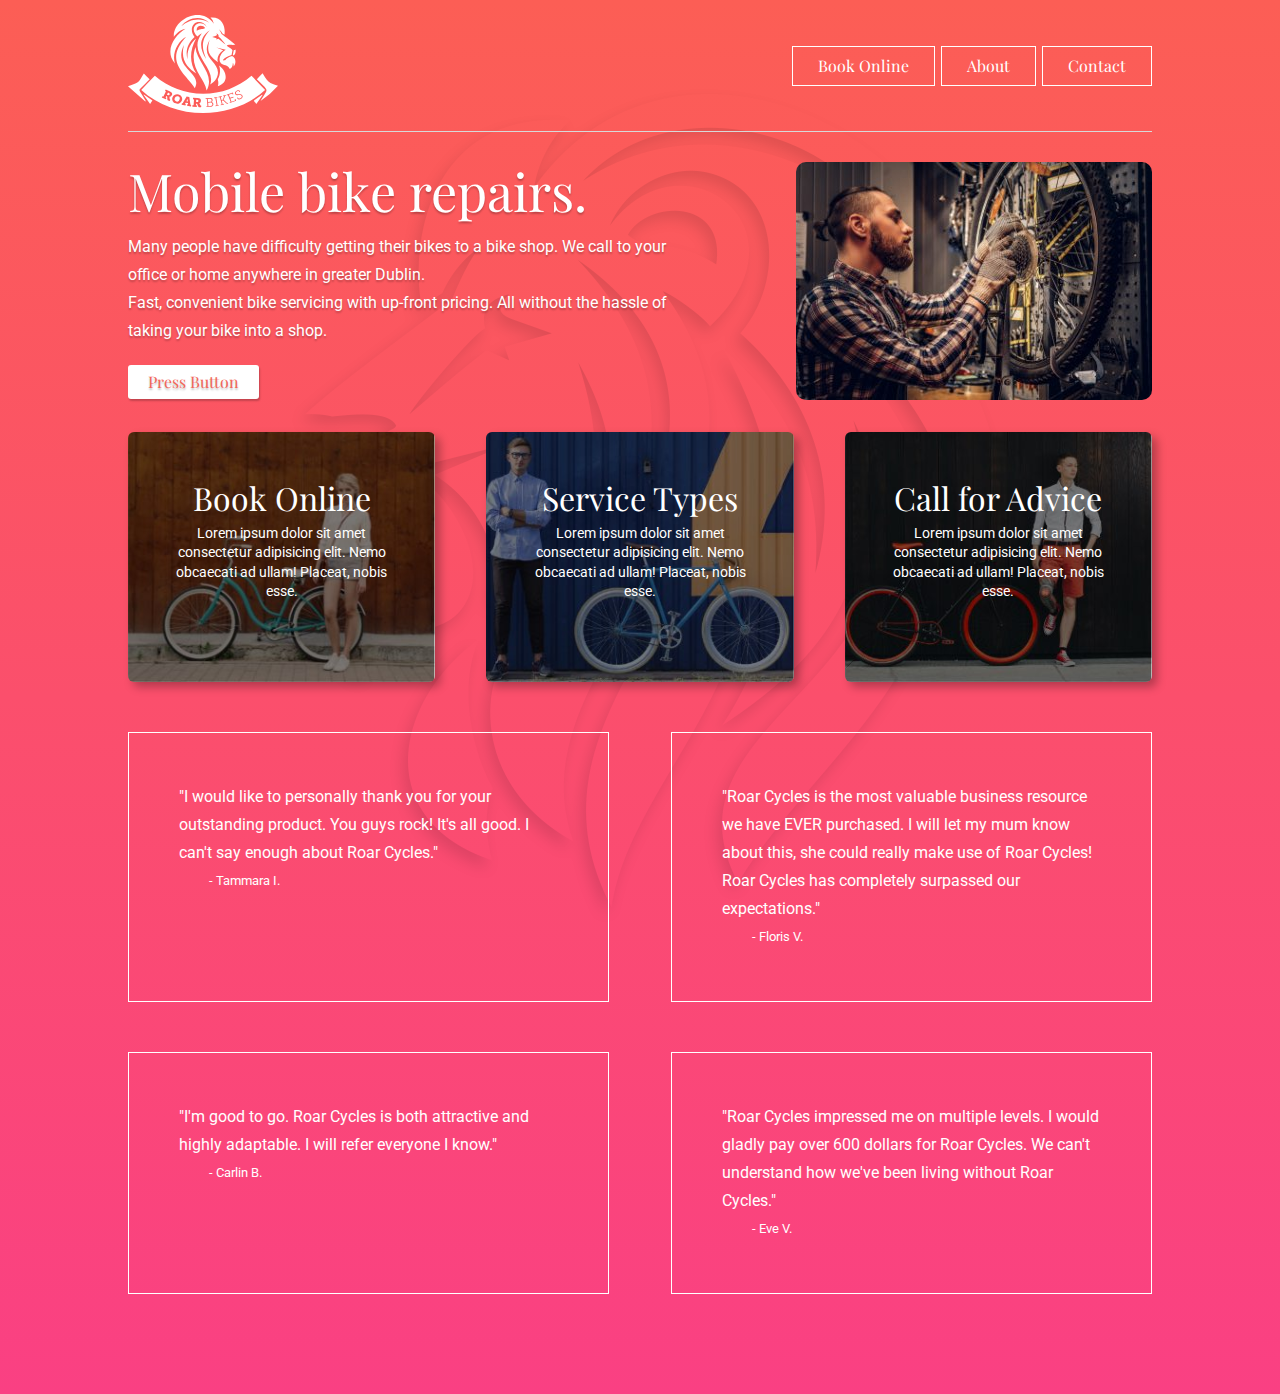
<file: Project 3/index.html>
<!DOCTYPE html>
<html lang="en">

<head>
    <meta charset="UTF-8">
    <meta name="viewport" content="width=device-width, initial-scale=1.0">
    <title>Roar Cycle - Bike Repairs in Dublin</title>
    <!--This is Eric Meyers css reset-->
    <link rel="stylesheet" href="css-reset.css">

    <!-- This is my own style sheet -->
    <link rel="stylesheet" href="Style.css">
    <link href="https://fonts.googleapis.com/css2?family=Playfair+Display&family=Roboto:wght@300&display=swap"
        rel="stylesheet">
    <link rel="stylesheet" href="https://use.fontawesome.com/releases/v5.13.0/css/all.css"
        integrity="sha384-Bfad6CLCknfcloXFOyFnlgtENryhrpZCe29RTifKEixXQZ38WheV+i/6YWSzkz3V" crossorigin="anonymous">

</head>

<body>

    <div class="container">

        <header>
            <div class="logo">

                <a href="index.html"><img src="images/logo-roar-bikes.svg" alt="Logo for Bike Repair shop Roar Bikes"></a>
            </div>

            <nav>
                <div class="navbutton">
                    <a href="#">Book Online</a>

                    <div class="dropdown">
                        <div class="navbutton"><a href="#">Online Servise</a></div>
                        <div class="navbutton"><a href="#">Parts Delivery</a></div>
                        <div class="navbutton"><a href="#">Request Callback</a></div>
                    </div>

                </div>

                <div class="navbutton">
                    <a href="#">About</a>
                </div>

                <div class="navbutton">
                    <a href="Contact-us.html">Contact</a>
                </div>

            </nav>

        </header>


        <main>
            <div class="herobox1">

                <h1>Mobile bike repairs.</h1>
                <p>Many people have difficulty getting their bikes to a bike shop. We call to your office or home
                    anywhere in greater Dublin.
                </p>
                <p>Fast, convenient bike servicing with up-front pricing. All without the hassle of taking your bike
                    into a shop.</p>
                <a href="test-page.html" class="mybutton">Press Button</a>

            </div>
            <div class="herobox2">
                <img src="images/image-bike-repair-service.jpg" alt="person servicing a bike in dublin">
            </div>
        </main>


        <div class="cards">

            <div class="card1">
                <a href="http://www.nbrigita.com">
                    <i class="fas fa-motorcycle"></i>
                    <h2>Book Online</h2>
                    <p>Lorem ipsum dolor sit amet consectetur adipisicing elit. Nemo obcaecati ad ullam! Placeat, nobis
                        esse.
                    </p>
                </a>
            </div>

            <div class="card2">
                <a href="http://www.amazon.co.uk">
                    <i class="fas fa-cog"></i>
                    <h2>Service Types</h2>
                    <p>Lorem ipsum dolor sit amet consectetur adipisicing elit. Nemo obcaecati ad ullam! Placeat, nobis
                        esse.
                    </p>
                </a>
            </div>

            <div class="card3">
                <a href="http://www.google.com">
                    <i class="fas fa-phone"></i>
                    <h2>Call for Advice</h2>
                    <p>Lorem ipsum dolor sit amet consectetur adipisicing elit. Nemo obcaecati ad ullam! Placeat, nobis
                        esse.
                    </p>
                </a>
            </div>

        </div>
        

        <div class="testimonials">

            <div class="tbox">
                <p>"I would like to personally thank you for your outstanding product. You guys rock! It's all good. I
                    can't say enough about Roar Cycles."</p>
                <p>- Tammara I.</p>
            </div>

            <div class="tbox">
                <p>"Roar Cycles is the most valuable business resource we have EVER purchased. I will let my mum know
                    about this, she could really make use of Roar Cycles! Roar Cycles has completely surpassed our
                    expectations."</p>
                <p>- Floris V.</p>
            </div>

            <div class="tbox">
                <p>"I'm good to go. Roar Cycles is both attractive and highly adaptable. I will refer everyone I know."
                </p>
                <p>- Carlin B. </p>
            </div>

            <div class="tbox">
                <p>"Roar Cycles impressed me on multiple levels. I would gladly pay over 600 dollars for Roar Cycles. We
                    can't understand how we've been living without Roar Cycles."
                </p>
                <p>- Eve V. </p>
            </div>


        </div>

    </div>

</body>

</html>
</file>
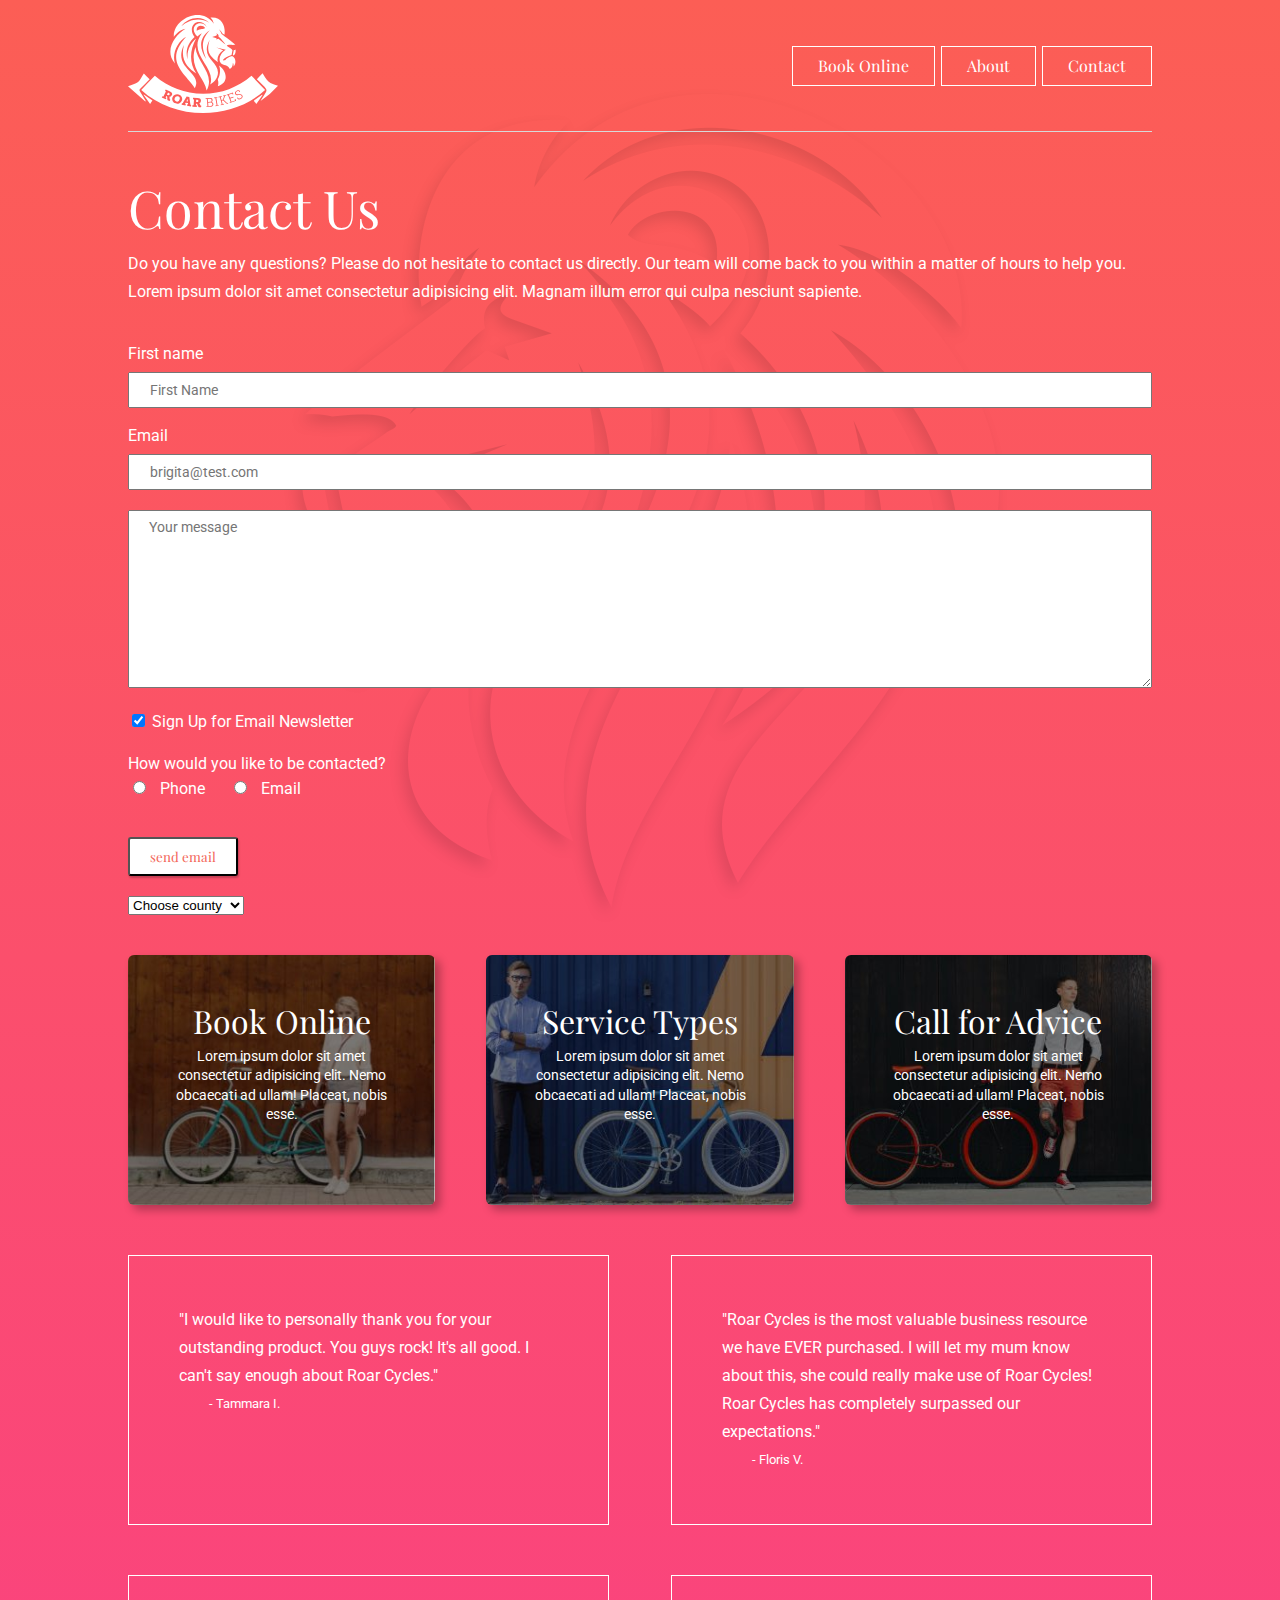
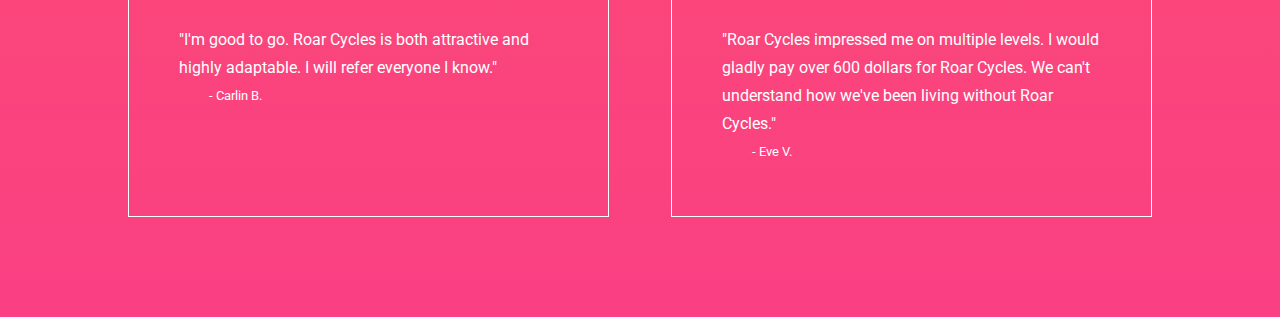
<file: Project 3/Contact-us.html>
<!DOCTYPE html>
<html lang="en">

<head>
    <meta charset="UTF-8">
    <meta name="viewport" content="width=device-width, initial-scale=1.0">
    <title>Roar Cycle - Contact Us Details Address Phone Number </title>
    <!--This is Eric Meyers css reset-->
    <link rel="stylesheet" href="css-reset.css">
    <meta name="description" content="Contact details for Roar - 7 Moyglare Abbey, Dublin, x23c1k2, Phone +353 546390">

    <!-- This is my own style sheet -->
    <link rel="stylesheet" href="Style.css">
    <link href="https://fonts.googleapis.com/css2?family=Playfair+Display&family=Roboto:wght@300&display=swap"
        rel="stylesheet">
    <link rel="stylesheet" href="https://use.fontawesome.com/releases/v5.13.0/css/all.css"
        integrity="sha384-Bfad6CLCknfcloXFOyFnlgtENryhrpZCe29RTifKEixXQZ38WheV+i/6YWSzkz3V" crossorigin="anonymous">

</head>

<body>

    <div class="container">

        <header>
            <div class="logo">

                <a href="index.html"><img src="images/logo-roar-bikes.svg"
                        alt="Logo for Bike Repair shop Roar Bikes"></a>
            </div>

            <nav>
                <div class="navbutton">
                    <a href="#">Book Online</a>

                    <div class="dropdown">
                        <div class="navbutton"><a href="#">Online Servise</a></div>
                        <div class="navbutton"><a href="#">Parts Delivery</a></div>
                        <div class="navbutton"><a href="#">Request Callback</a></div>
                    </div>

                </div>

                <div class="navbutton">
                    <a href="#">About</a>
                </div>

                <div class="navbutton">
                    <a href="#">Contact</a>
                </div>

            </nav>

        </header>



        <div class="main2">
            <h1>Contact Us</h1>
            <p>Do you have any questions? Please do not hesitate to contact us directly. Our team will come back to you
                within a matter of hours to help you. Lorem ipsum dolor sit amet consectetur adipisicing elit. Magnam
                illum error qui culpa nesciunt sapiente.</p>

            <form action="" method="post">

                <div class="inputwrap">
                    <label for="name" class="newline">First name</label>
                    <input type="text" name="name" id="name" placeholder="First Name">
                </div>

                <div class="inputwrap">
                    <label for="email" class="newline">Email</label>
                    <input type="email" name="email" id="email" placeholder="brigita@test.com">
                </div>

                <div class="inputwrap">
                    <textarea name="message" id="message" cols="100" rows="10" placeholder="Your message"></textarea>
                </div>

                <div class="inputwrap">
                    <input type="checkbox" name="email-sub" id="email-sub" value="yes-sign-me-up" checked>
                    <label for="email-sub">Sign Up for Email Newsletter</label>
                </div>

                <div class="inputwrap">
                    <p>How would you like to be contacted?</p>
                    <input type="radio" name="contact-pref" id="phone">
                    <label for="phone" class="margin-right-a">Phone</label>

                    <input type="radio" name="contact-pref" id="email2">
                    <label for="email">Email</label>
                </div>

                <div class="inputwrap">
                    <input type="submit" value="send email" class="mybutton">
                </div>

                <select name="county" id="county">

                    <option value="not-chosen">Choose county</option>
                    <option value="Leicestershire">Leicestershire</option>
                    <option value="Greater London">Greater London</option>
                    <option value="Cornwall">Cornwall</option>
            

                </select>


            </form>


        </div>


        <div class="cards">

            <div class="card1">
                <a href="http://www.nbrigita.com">
                    <i class="fas fa-motorcycle"></i>
                    <h2>Book Online</h2>
                    <p>Lorem ipsum dolor sit amet consectetur adipisicing elit. Nemo obcaecati ad ullam! Placeat, nobis
                        esse.
                    </p>
                </a>
            </div>

            <div class="card2">
                <a href="http://www.amazon.co.uk">
                    <i class="fas fa-cog"></i>
                    <h2>Service Types</h2>
                    <p>Lorem ipsum dolor sit amet consectetur adipisicing elit. Nemo obcaecati ad ullam! Placeat, nobis
                        esse.
                    </p>
                </a>
            </div>

            <div class="card3">
                <a href="http://www.google.com">
                    <i class="fas fa-phone"></i>
                    <h2>Call for Advice</h2>
                    <p>Lorem ipsum dolor sit amet consectetur adipisicing elit. Nemo obcaecati ad ullam! Placeat, nobis
                        esse.
                    </p>
                </a>
            </div>

        </div>


        <div class="testimonials">

            <div class="tbox">
                <p>"I would like to personally thank you for your outstanding product. You guys rock! It's all good. I
                    can't say enough about Roar Cycles."</p>
                <p>- Tammara I.</p>
            </div>

            <div class="tbox">
                <p>"Roar Cycles is the most valuable business resource we have EVER purchased. I will let my mum know
                    about this, she could really make use of Roar Cycles! Roar Cycles has completely surpassed our
                    expectations."</p>
                <p>- Floris V.</p>
            </div>

            <div class="tbox">
                <p>"I'm good to go. Roar Cycles is both attractive and highly adaptable. I will refer everyone I know."
                </p>
                <p>- Carlin B. </p>
            </div>

            <div class="tbox">
                <p>"Roar Cycles impressed me on multiple levels. I would gladly pay over 600 dollars for Roar Cycles. We
                    can't understand how we've been living without Roar Cycles."
                </p>
                <p>- Eve V. </p>
            </div>


        </div>

    </div>

</body>

</html>
</file>
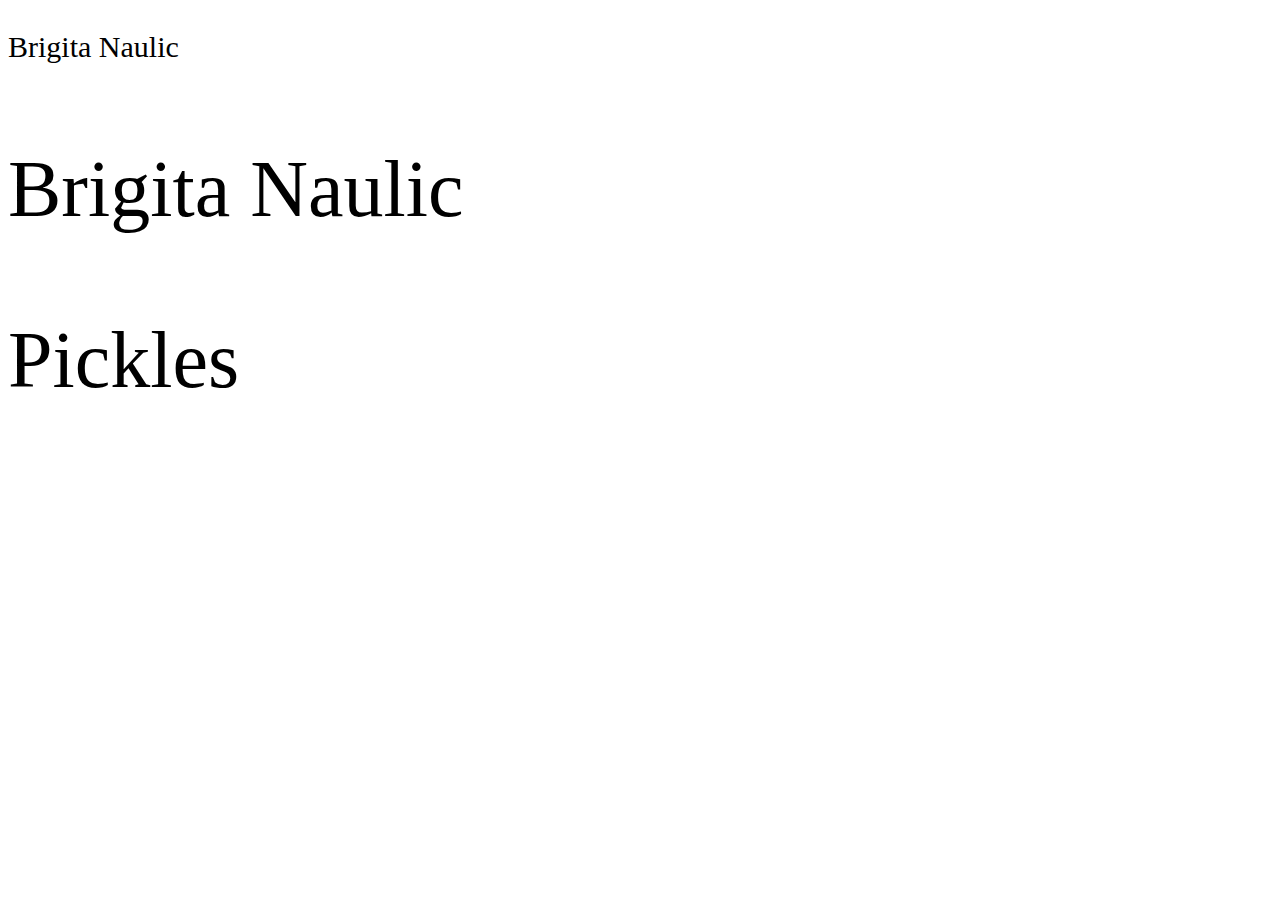
<file: Project 3/fontcrazy.html>
<!DOCTYPE html>
<html lang="en">
<head>
    <meta charset="UTF-8">
    <meta name="viewport" content="width=device-width, initial-scale=1.0">
    <title>Document</title>

    <style>
        .badsize {
            font-size: 30px;
        }
        .goodsize {
            font-size: 5rem;
        }
        .mybox {
           font-size: 7em; 
        }

    </style>


</head>
<body>
    <p class="badsize">Brigita Naulic</p>
    <p class="goodsize">Brigita Naulic</p>
    <div class="mybox">
    <p class="goodsize">Pickles</p>
</div>
</body>
</html>
</file>
<file: Project 3/Style.css>
html {
    background-image:linear-gradient( #FC5E55, #fa4083);
}

body {
    background-image: url(images/image-lion-background-left.png );
    background-repeat: no-repeat;
    background-position: top center;
     color: white;
     font-family: 'Roboto', sans-serif;
     font-size: 1.125 rem;
    }
    
.container {
    width: 1024px;
    min-height: 300px;
    margin-left: auto;
    margin-right: auto;
    
}

header {
    min-height: 100px;
    padding-top: 15px;
    padding-bottom: 15px;
    display: flex;  
    justify-content: space-between;
    align-items: center;
    border-bottom: 1px solid rgb(216, 216, 216);
}
main {
    min-height: 300px;
    display: flex;
    align-items: center;
}

.main2 {
    min-height: 300px;
    padding-top: 50px;
}

.cards { 
    display: flex;
    justify-content: space-between;
    text-align: center;
}
.card1 {
    min-height: 250px; 
    width:30%; 
    background-image: url(images/image-background-card1.jpg);
    background-size: cover;
    background-position: bottom;
    border-radius: 6px;
    
}

.card2 {
    min-height: 250px; 
    width: 30%; 
    background-image: url(images/image-background-card2.jpg);
    background-size: cover;
    background-position: bottom;
    border-radius: 6px;
}
.card3 {
    min-height: 250px; 
    width: 30%; 
    background-image: url(images/image-background-card3.jpg);
    background-size: cover;
    background-position: bottom;
    border-radius: 6px;
    
}
.card1, .card2, .card3 {
    padding: 30px 30px 20px 30px;
    box-sizing: border-box;
    box-shadow: 5px 5px 10px rgba(0, 0, 0, 0.288);
}

.herobox1 {
     flex: 2;
     padding-right: 100px;
     text-shadow: 0px 2px 2px rgba(0, 0, 0, 0.247);

}
.herobox2 {
    flex: 1;
}

h1 {
    font-size: 3.25rem;
    font-family: 'Playfair Display', serif;
    margin-bottom: 1rem;
}

h2 {
    font-size: 2rem;
    font-family: 'Playfair Display', serif; 
    margin-top: 20px;
}

p {
    line-height: 1.75rem;
}

.cards p {
    font-size: 0.85rem;
    line-height: 1.2rem;
    text-align: center;
    margin: 10px;
}

.cards i {
    font-size: 100px;
}
.mybutton {
    background-color: white;
    padding: 9px 20px; 
    font-family: 'Playfair Display', serif;
    color: rgb(243, 102, 89) ;
    display: inline-block;
    margin-top: 20px;
    border-radius: 3px;
    box-shadow: 1px 2px 2px rgba(0, 0, 0, 0.219);
}

.mybutton:hover {
    background-color: rgb(85, 141, 85);
    transition-duration: 1s;
}
.herobox2 img {
    border-radius: 10px;
}
   
.navbutton {
    margin-left: 2px;
    border: 1px solid white;
    font-family: 'Playfair Display', serif;
    padding: 11px 25px;
    display: inline-block;
    position: relative;
}

.testimonials {
    display: flex;
    flex-wrap: wrap;
    justify-content: space-between;
    margin-bottom: 100px;
}

.tbox {
    width: 47%;
    padding: 50px;
    border: 1px solid white;
    box-sizing: border-box;
    margin-top: 50px;
    
} 

/*.tbox :last-child {
    font-size: .8rem;
}*/

.tbox p:last-of-type {
    font-size: .8rem;
    padding-left: 30px;
}

.dropdown {
    display: none;
    position: absolute;
    z-index: 99;
    padding-top: 20px;
    text-align: center;
    margin-left: -45px;
}

.navbutton:hover .dropdown {
    display: block;
}
.dropdown .navbutton {
    background-color: white;
    width: 130px;
}
.dropdown .navbutton a {
    color: rgb(243, 102, 89);

}

.inputwrap {
    margin-bottom: 20px;
}

input[type=text], input[type=email], textarea {
    padding: 8px 20px;
    width: 100%;
    font-family: 'Roboto', sans-serif;
    font-size: .85rem;
    box-sizing: border-box;
    

}

 .newline {
    display: block;
    margin-bottom: 10px;
    margin-top: 10px;
}
input[type=radio] {
    margin-right: 10px;
}
.margin-right-a {
    margin-right: 20px;
}
form {
    margin: 40px 0px;
}
</file>
